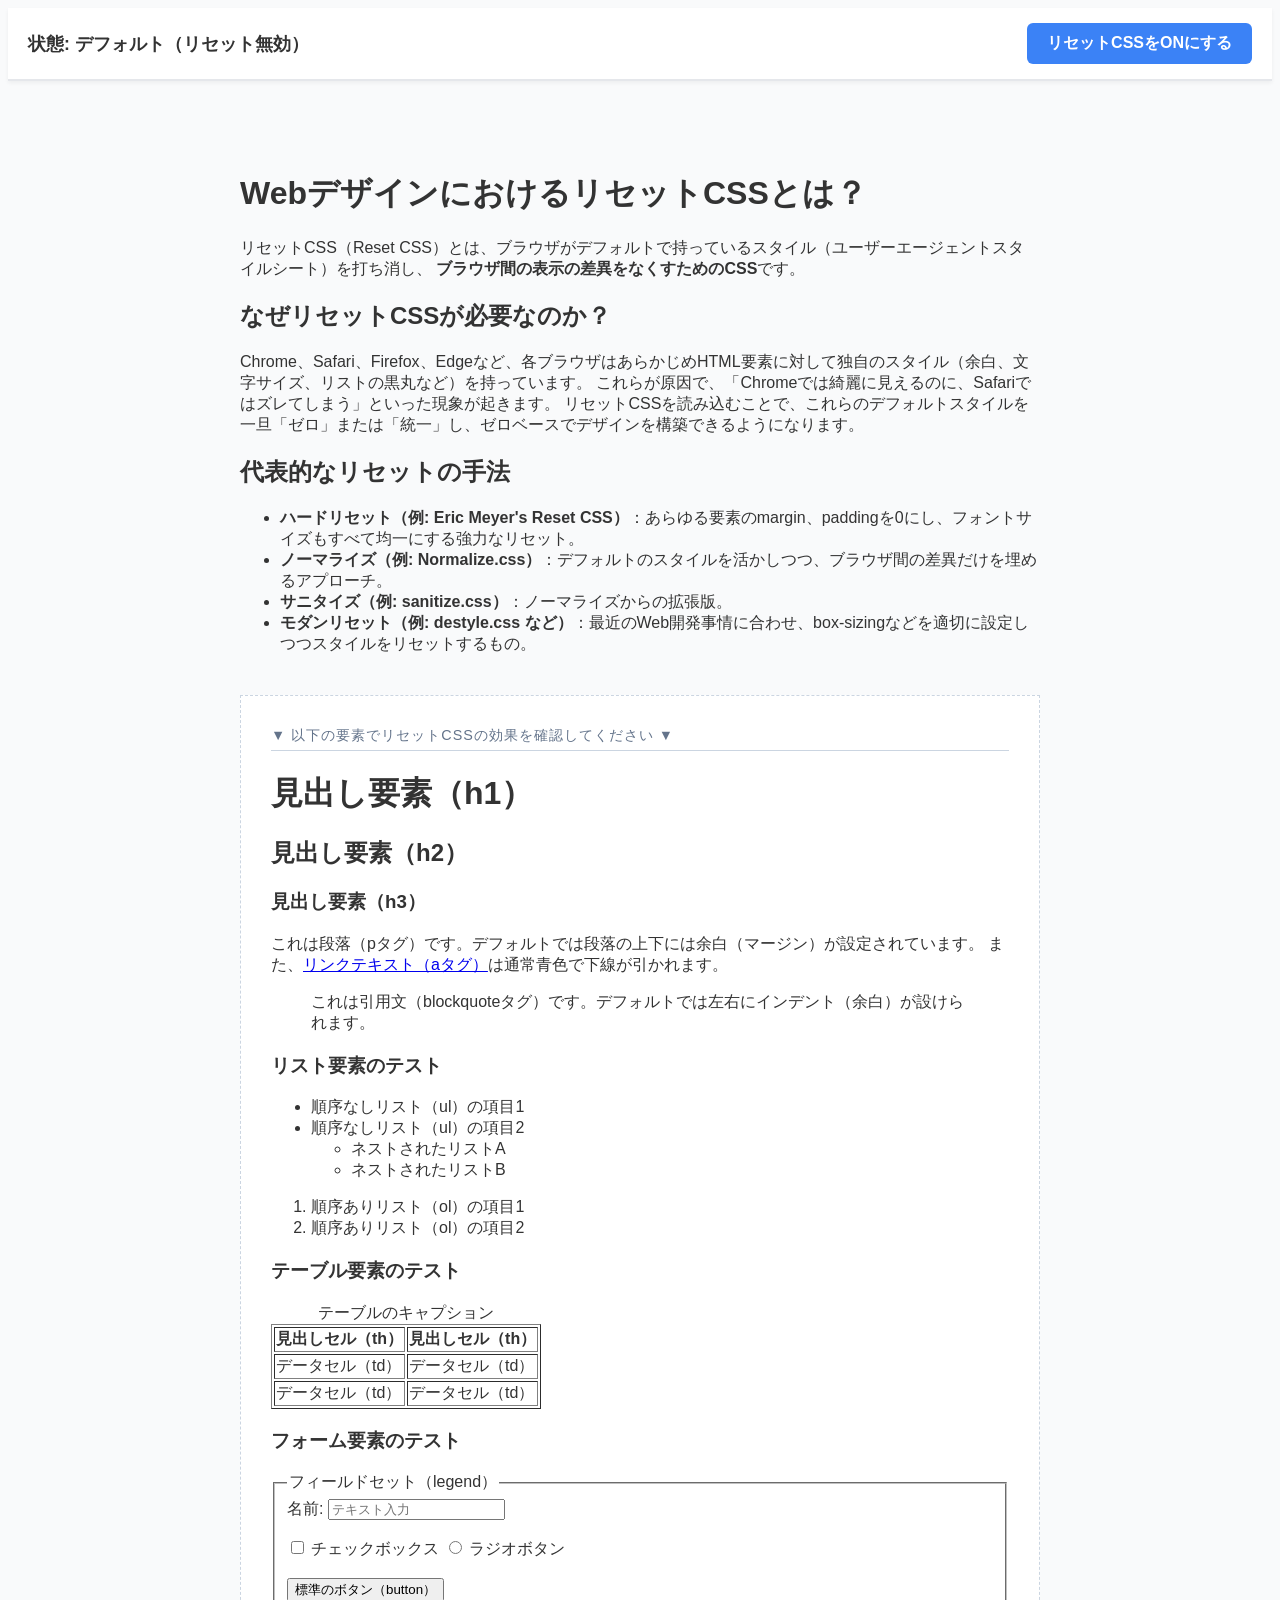
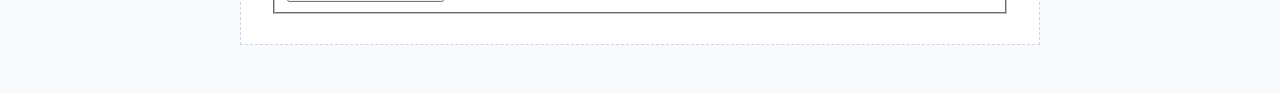
<file: reset_css.html>
<!DOCTYPE html>
<html lang="ja">

<head>
    <meta charset="UTF-8">
    <meta name="viewport" content="width=device-width, initial-scale=1.0">
    <title>リセットCSS 解説とデモ</title>

    <!-- 
      【リセットCSS】
      今回は例として、歴史的によく使われてきた「Eric Meyer's Reset CSS」をベースにしたものを定義しています。
      ※初期状態では media="not all" を指定して適用されないようにしています。
    -->
    <style id="reset-css" media="not all">
        /* http://meyerweb.com/eric/tools/css/reset/ 
           v2.0 | 20110126
           License: none (public domain)
        */
        * {
            margin: 0;
            padding: 0;
            border: 0;
            font-size: 100%;
            font: inherit;
            vertical-align: baseline;
        }

        /* HTML5 display-role reset for older browsers */
        article,
        aside,
        details,
        figcaption,
        figure,
        footer,
        header,
        hgroup,
        menu,
        nav,
        section {
            display: block;
        }

        body {
            line-height: 1;
        }

        ol,
        ul {
            list-style: none;
        }

        blockquote,
        q {
            quotes: none;
        }

        blockquote:before,
        blockquote:after,
        q:before,
        q:after {
            content: '';
            content: none;
        }

        table {
            border-collapse: collapse;
            border-spacing: 0;
        }
    </style>

    <!-- 
      【レイアウト用CSS】
      ※リセットCSSをONにしてもページが崩れすぎないよう、IDセレクタ等の強い詳細度で最低限の余白を設定しています。
    -->
    <style id="layout-css">
        body {
            background-color: #f9fafb;
            font-family: 'Helvetica Neue', Arial, 'Hiragino Kaku Gothic ProN', 'Hiragino Sans', Meiryo, sans-serif;
            color: #333;
        }

        #app-wrapper {
            max-width: 800px;
            margin: 0 auto;
            padding: 40px 20px;
        }

        .header-panel {
            position: sticky;
            top: 0;
            background: rgba(255, 255, 255, 0.95);
            padding: 15px 20px;
            border-bottom: 2px solid #e5e7eb;
            display: flex;
            justify-content: space-between;
            align-items: center;
            z-index: 100;
            box-shadow: 0 2px 4px rgba(0, 0, 0, 0.05);
            margin-bottom: 30px;
        }

        .header-panel p {
            margin: 0;
            font-weight: bold;
            font-size: 1.1rem;
        }

        #toggle-btn {
            background-color: #3b82f6;
            color: white;
            border: none;
            padding: 10px 20px;
            border-radius: 6px;
            font-size: 1rem;
            cursor: pointer;
            font-weight: bold;
            transition: background-color 0.2s;
        }

        #toggle-btn:hover {
            background-color: #2563eb;
        }

        #toggle-btn.active {
            background-color: #ef4444;
        }

        #toggle-btn.active:hover {
            background-color: #dc2828;
        }

        .demo-section {
            background: white;
            padding: 30px;
            border: 1px dashed #cbd5e1;
            margin-top: 40px;
        }

        .demo-section-title {
            color: #64748b;
            font-size: 0.9rem;
            text-transform: uppercase;
            letter-spacing: 1px;
            margin-bottom: 20px;
            border-bottom: 1px solid #cbd5e1;
            padding-bottom: 5px;
        }
    </style>
</head>

<body>

    <!-- コントロールパネル -->
    <div class="header-panel">
        <p>状態: <span id="status-text">デフォルト（リセット無効）</span></p>
        <button id="toggle-btn" onclick="toggleResetCSS()">リセットCSSをONにする</button>
    </div>

    <div id="app-wrapper">
        <!-- 解説セクション -->
        <h1>WebデザインにおけるリセットCSSとは？</h1>
        <p>
            リセットCSS（Reset CSS）とは、ブラウザがデフォルトで持っているスタイル（ユーザーエージェントスタイルシート）を打ち消し、
            <strong>ブラウザ間の表示の差異をなくすためのCSS</strong>です。
        </p>

        <h2>なぜリセットCSSが必要なのか？</h2>
        <p>
            Chrome、Safari、Firefox、Edgeなど、各ブラウザはあらかじめHTML要素に対して独自のスタイル（余白、文字サイズ、リストの黒丸など）を持っています。
            これらが原因で、「Chromeでは綺麗に見えるのに、Safariではズレてしまう」といった現象が起きます。
            リセットCSSを読み込むことで、これらのデフォルトスタイルを一旦「ゼロ」または「統一」し、ゼロベースでデザインを構築できるようになります。
        </p>

        <h2>代表的なリセットの手法</h2>
        <ul>
            <li><strong>ハードリセット（例: Eric Meyer's Reset CSS）</strong>：あらゆる要素のmargin、paddingを0にし、フォントサイズもすべて均一にする強力なリセット。</li>
            <li><strong>ノーマライズ（例: Normalize.css）</strong>：デフォルトのスタイルを活かしつつ、ブラウザ間の差異だけを埋めるアプローチ。</li>
            <li><strong>サニタイズ（例: sanitize.css）</strong>：ノーマライズからの拡張版。</li>
            <li><strong>モダンリセット（例: destyle.css など）</strong>：最近のWeb開発事情に合わせ、box-sizingなどを適切に設定しつつスタイルをリセットするもの。</li>
        </ul>

        <!-- ここから表示テスト用のHTML要素 -->
        <div class="demo-section">
            <div class="demo-section-title">▼ 以下の要素でリセットCSSの効果を確認してください ▼</div>

            <h1>見出し要素（h1）</h1>
            <h2>見出し要素（h2）</h2>
            <h3>見出し要素（h3）</h3>

            <p>
                これは段落（pタグ）です。デフォルトでは段落の上下には余白（マージン）が設定されています。
                また、<a href="#">リンクテキスト（aタグ）</a>は通常青色で下線が引かれます。
            </p>

            <blockquote>
                これは引用文（blockquoteタグ）です。デフォルトでは左右にインデント（余白）が設けられます。
            </blockquote>

            <h3>リスト要素のテスト</h3>
            <ul>
                <li>順序なしリスト（ul）の項目1</li>
                <li>順序なしリスト（ul）の項目2
                    <ul>
                        <li>ネストされたリストA</li>
                        <li>ネストされたリストB</li>
                    </ul>
                </li>
            </ul>

            <ol>
                <li>順序ありリスト（ol）の項目1</li>
                <li>順序ありリスト（ol）の項目2</li>
            </ol>

            <h3>テーブル要素のテスト</h3>
            <table border="1">
                <caption>テーブルのキャプション</caption>
                <thead>
                    <tr>
                        <th>見出しセル（th）</th>
                        <th>見出しセル（th）</th>
                    </tr>
                </thead>
                <tbody>
                    <tr>
                        <td>データセル（td）</td>
                        <td>データセル（td）</td>
                    </tr>
                    <tr>
                        <td>データセル（td）</td>
                        <td>データセル（td）</td>
                    </tr>
                </tbody>
            </table>

            <h3>フォーム要素のテスト</h3>
            <form action="#">
                <fieldset>
                    <legend>フィールドセット（legend）</legend>
                    <label for="name">名前:</label>
                    <input type="text" id="name" placeholder="テキスト入力"><br><br>

                    <label><input type="checkbox"> チェックボックス</label>
                    <label><input type="radio" name="radio-test"> ラジオボタン</label><br><br>

                    <button type="button">標準のボタン（button）</button>
                </fieldset>
            </form>
        </div>
    </div>

    <!-- リセットCSSの切り替え用スクリプト -->
    <script>
        function toggleResetCSS() {
            const resetCss = document.getElementById('reset-css');
            const btn = document.getElementById('toggle-btn');
            const statusText = document.getElementById('status-text');

            if (resetCss.media === 'not all') {
                // リセットCSSを有効にする
                resetCss.media = 'all';
                btn.textContent = 'リセットCSSをOFFにする';
                btn.classList.add('active');
                statusText.textContent = 'リセット適用中 (マージンや文字サイズが初期化されています)';
                statusText.style.color = '#ef4444';
            } else {
                // リセットCSSを無効にする
                resetCss.media = 'not all';
                btn.textContent = 'リセットCSSをONにする';
                btn.classList.remove('active');
                statusText.textContent = 'デフォルト（ブラウザ標準スタイル）';
                statusText.style.color = '#333';
            }
        }
    </script>
</body>

</html>
</file>
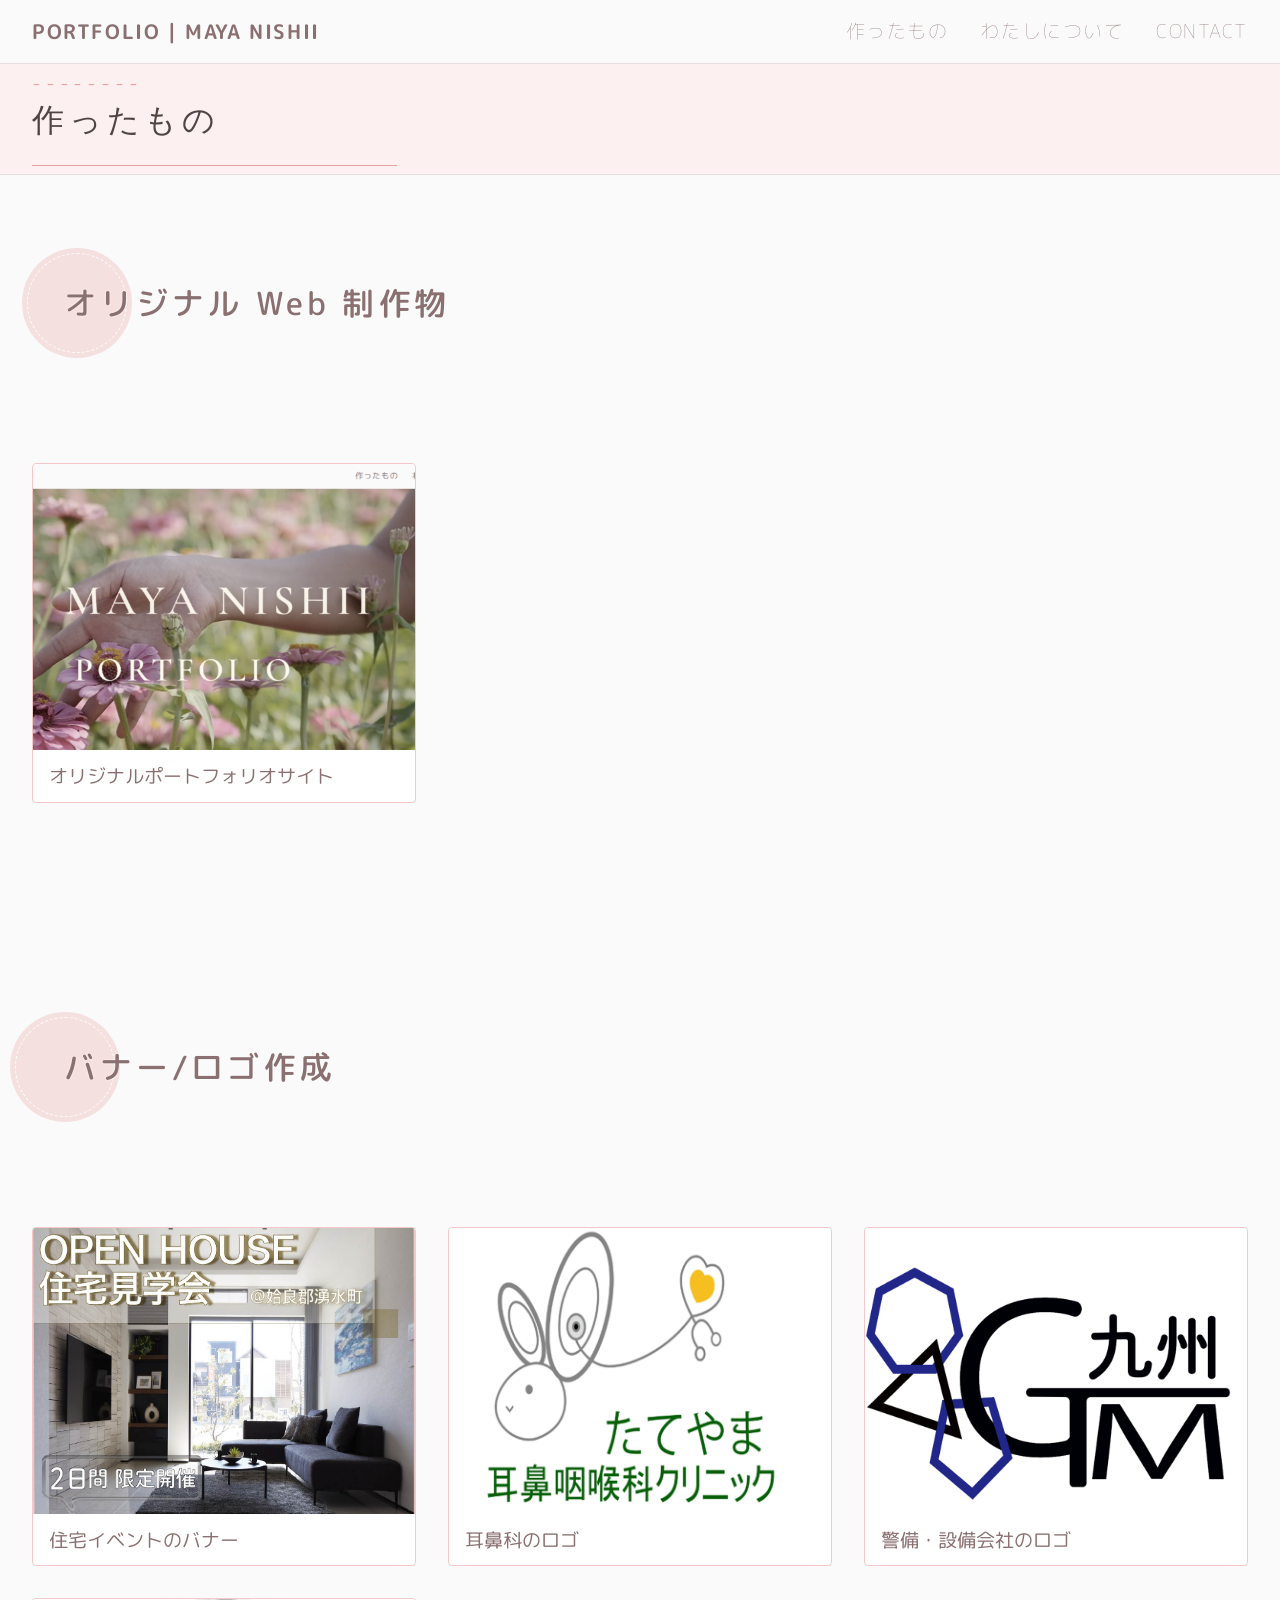
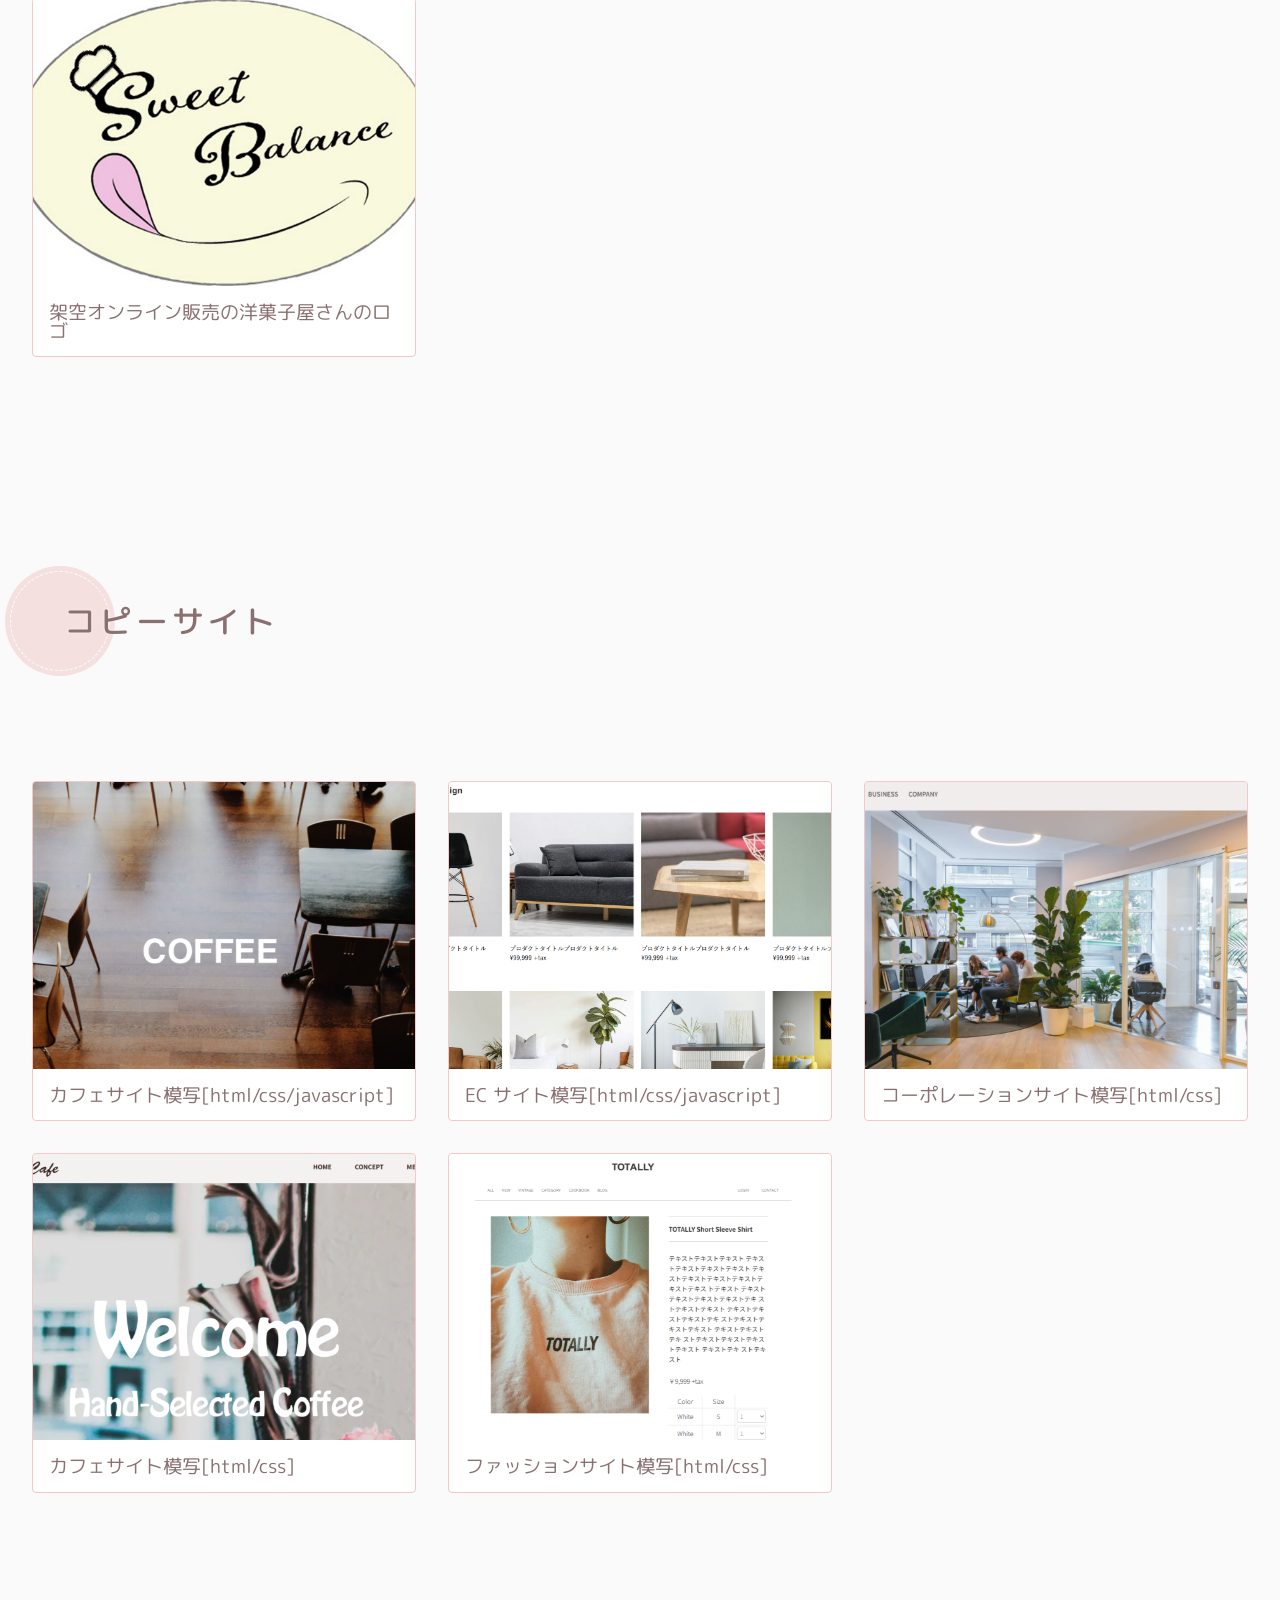
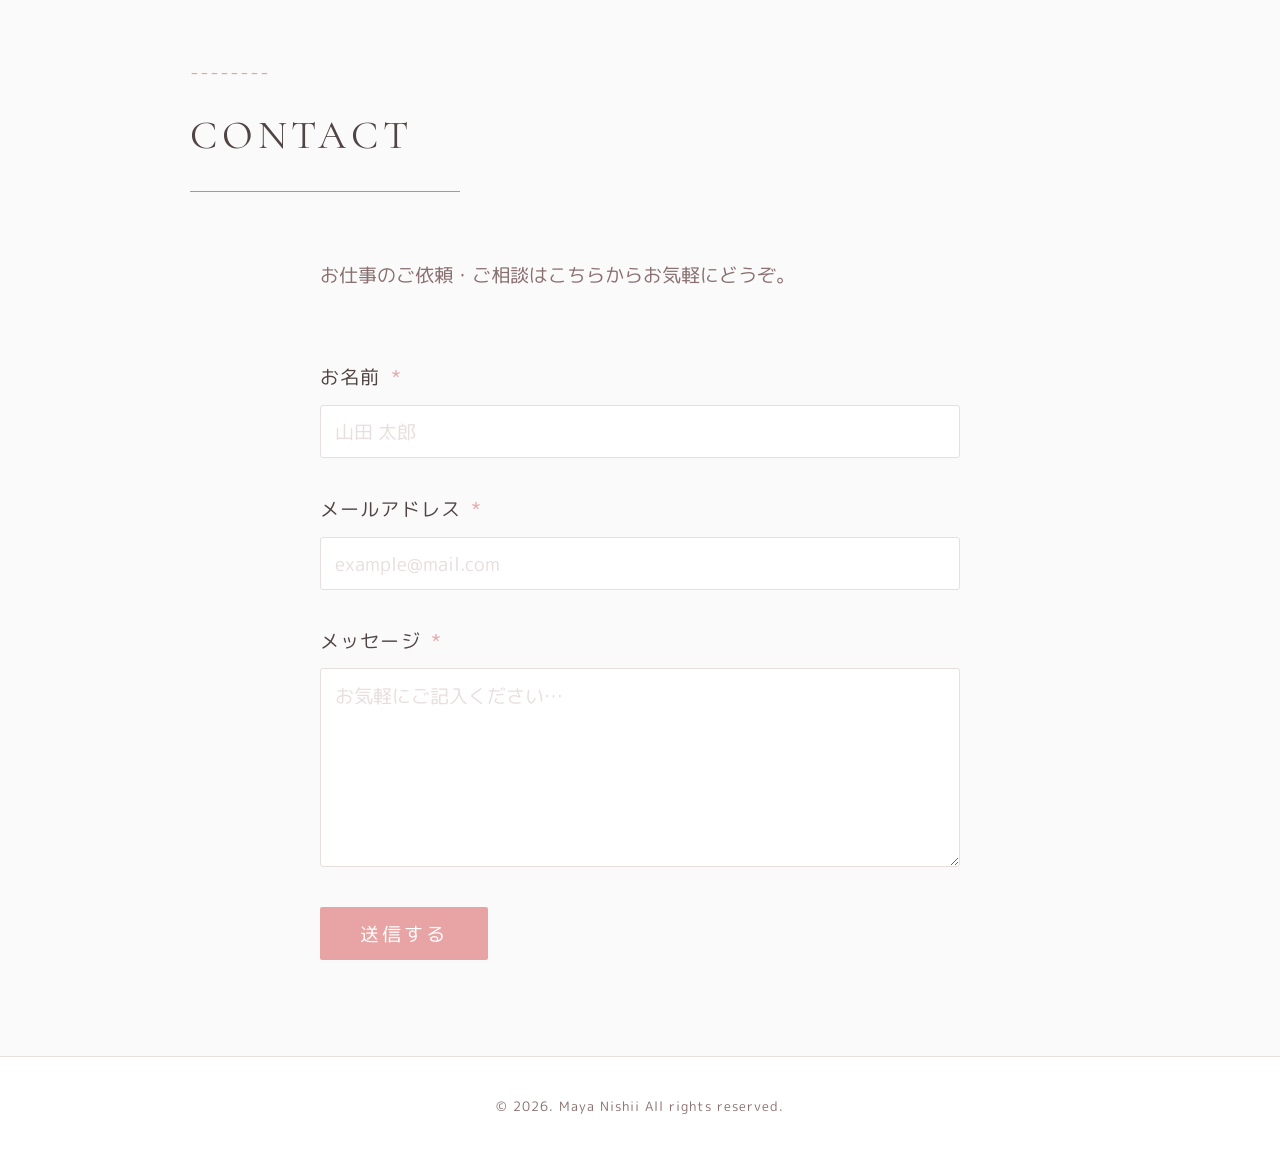
<file: works.html>
<!doctype html>
<html lang="ja">
  <head>
    <meta charset="UTF-8" />
    <meta name="viewport" content="width=device-width, initial-scale=1.0" />
    <meta name="description" content="Maya Nishiiについて" />
    <link rel="icon" href="images/favicon.ico" />
    <title>Portfolio</title>
    <link rel="stylesheet" href="css/reset.css" />
    <link rel="stylesheet" href="css/style.css" />
    <link rel="preconnect" href="https://fonts.googleapis.com" />
    <link rel="preconnect" href="https://fonts.gstatic.com" crossorigin />
    <link
      href="https://fonts.googleapis.com/css2?family=Cormorant+Garamond:wght@300;400;600&family=Noto+Sans+JP:wght@300;400;500&display=swap"
      rel="stylesheet"
    />
    <link
      href="https://fonts.googleapis.com/css2?family=M+PLUS+Rounded+1c:wght@400;700&display=swap"
      rel="stylesheet"
    />
  </head>

  <body>
    <!-- ========================================
       HEADER / NAVIGATION
  ======================================== -->
    <header class="site_header">
      <div class="header_inner">
        <h2 class="site_name">
          <a href="index.html">PORTFOLIO | MAYA NISHII</a>
        </h2>
        <nav class="global_nav" aria-label="グローバルナビゲーション">
          <ul class="nav_list">
            <li class="nav_item">
              <a class="nav_link" href="works.html">作ったもの</a>
            </li>
            <li class="nav_item">
              <a class="nav_link" href="about.html">わたしについて</a>
            </li>
            <li class="nav_item">
              <a class="nav_link" href="#contact">CONTACT</a>
            </li>
          </ul>
        </nav>

        <div class="toggle_btn">
          <span></span>
          <span></span>
        </div>

        <div id="mask"></div>
      </div>
    </header>

    <main>
      <!-- ========================================
         ページヘッダー
    ======================================== -->
      <div class="page_hero">
        <div class="section_inner">
          <h1 class="page_hero_heading">作ったもの</h1>
        </div>
      </div>

      <!-- ========================================
         WORKS SECTION（全カード）
    ======================================== -->

      <div id="jump"></div>
      <section class="works_section" aria-label="作ったもの一覧">
        <div class="section_inner" id="web_works_heading">
          <!-- オリジナル Web 制作物 -->
          <article class="works_category" aria-labelledby="web_works_heading">
            <h2 class="works_category_heading">
              <span>オリジナル Web 制作物</span>
            </h2>
            <ul class="works_grid works_grid--wide">
              <li class="works_item">
                <a class="works_card" href="index.html">
                  <figure class="works_figure">
                    <img
                      class="works_image"
                      src="images/portfolio.svg"
                      alt="オリジナルweb制作物 作品1"
                    />
                  </figure>
                  <div class="works_card_body">
                    <p class="works_card_text">
                      オリジナルポートフォリオサイト
                    </p>
                  </div>
                </a>
              </li>
            </ul>
            <div id="jump-banner"></div>
          </article>

          <!-- バナー / ロゴ作成 -->
          <article
            class="works_category"
            aria-labelledby="banner_works_heading"
          >
            <h2 class="works_category_heading" id="banner_works_heading">
              <span>バナー/ロゴ作成</span>
            </h2>
            <ul class="works_grid works_grid--wide">
              <li class="works_item">
                <a class="works_card" href="eventlogo.html">
                  <figure class="works_figure">
                    <img
                      class="works_image"
                      src="images/event-banner.png"
                      alt="住宅イベントバナーの画像"
                    />
                  </figure>
                  <div class="works_card_body">
                    <p class="works_card_text">住宅イベントのバナー</p>
                  </div>
                </a>
              </li>
              <li class="works_item">
                <a class="works_card" href="tateyama-logo.html">
                  <figure class="works_figure">
                    <img
                      class="works_image"
                      src="images/tateyama-logo.png"
                      alt="耳鼻科のロゴの画像"
                    />
                  </figure>
                  <div class="works_card_body">
                    <p class="works_card_text">耳鼻科のロゴ</p>
                  </div>
                </a>
              </li>
              <li class="works_item">
                <a class="works_card" href="gtm-logo.html">
                  <figure class="works_figure">
                    <img
                      class="works_image"
                      src="images/gtm-logo.png"
                      alt="警備・設備会社のロゴの画像"
                    />
                  </figure>
                  <div class="works_card_body">
                    <p class="works_card_text">警備・設備会社のロゴ</p>
                  </div>
                </a>
              </li>
              <li class="works_item">
                <a class="works_card" href="sweets-shop-logo.html">
                  <figure class="works_figure">
                    <img
                      class="works_image"
                      src="images/sweets-shop-logo .png"
                      alt="オンライン販売の洋菓子屋さんのロゴの画像"
                    />
                  </figure>
                  <div class="works_card_body">
                    <p class="works_card_text">
                      架空オンライン販売の洋菓子屋さんのロゴ
                    </p>
                  </div>
                </a>
              </li>
            </ul>
            <div id="jump-copy"></div>
          </article>

          <!-- コピーサイト -->
          <article class="works_category" aria-labelledby="copy_works_heading">
            <h2 class="works_category_heading" id="copy_works_heading">
              <span>コピーサイト</span>
            </h2>
            <ul class="works_grid works_grid--wide">
              <li class="works_item">
                <a
                  class="works_card"
                  href="https://maya-n-web.github.io/Cafe_site_copy2/"
                  target="_blank"
                >
                  <figure class="works_figure">
                    <img
                      class="works_image"
                      src="images/cafe2.svg"
                      alt="コピーサイト 作品"
                    />
                  </figure>
                  <div class="works_card_body">
                    <p class="works_card_text">
                      カフェサイト模写[html/css/javascript]
                    </p>
                  </div>
                </a>
              </li>
              <li class="works_item">
                <a
                  class="works_card"
                  href="https://maya-n-web.github.io/EC_site_copy/"
                  target="_blank"
                >
                  <figure class="works_figure">
                    <img
                      class="works_image"
                      src="images/ec.svg"
                      alt="コピーサイト 作品"
                    />
                  </figure>
                  <div class="works_card_body">
                    <p class="works_card_text">
                      EC サイト模写[html/css/javascript]
                    </p>
                  </div>
                </a>
              </li>

              <li class="works_item">
                <a
                  class="works_card"
                  href="https://maya-n-web.github.io/Co_site_copy/"
                  target="_blank"
                >
                  <figure class="works_figure">
                    <img
                      class="works_image"
                      src="images/co.svg"
                      alt="コピーサイト 作品"
                    />
                  </figure>
                  <div class="works_card_body">
                    <p class="works_card_text">
                      コーポレーションサイト模写[html/css]
                    </p>
                  </div>
                </a>
              </li>
              <li class="works_item">
                <a
                  class="works_card"
                  href="https://maya-n-web.github.io/Cafe_site_copy/"
                  target="_blank"
                >
                  <figure class="works_figure">
                    <img
                      class="works_image"
                      src="images/cafe.svg"
                      alt="コピーサイト 作品"
                    />
                  </figure>
                  <div class="works_card_body">
                    <p class="works_card_text">カフェサイト模写[html/css]</p>
                  </div>
                </a>
              </li>
              <li class="works_item">
                <a
                  class="works_card"
                  href="https://maya-n-web.github.io/Fashion_site_copy/"
                  target="_blank"
                >
                  <figure class="works_figure">
                    <img
                      class="works_image"
                      src="images/fashion.svg"
                      alt="コピーサイト 作品"
                    />
                  </figure>
                  <div class="works_card_body">
                    <p class="works_card_text">
                      ファッションサイト模写[html/css]
                    </p>
                  </div>
                </a>
              </li>
            </ul>
          </article>
        </div>
      </section>

      <!-- ========================================
         CONTACT SECTION
    ======================================== -->
      <section
        class="contact_section"
        id="contact"
        aria-labelledby="contact_heading"
      >
        <div class="section_inner_top">
          <section class="section_header section_header_top">
            <h2 class="section_heading" id="contact_heading">CONTACT</h2>
          </section>
          <div class="contact_body">
            <p class="contact_lead">
              お仕事のご依頼・ご相談はこちらからお気軽にどうぞ。
            </p>

            <form
              id="g-form"
              class="contact_form"
              action="https://docs.google.com/forms/d/e/1FAIpQLScDXwPFyIaxGAS4emq_WGZdihEaA-7MEzaaNlccdq9YaucscA/formResponse"
              method="post"
              target="hidden_iframe"
            >
              <div class="form_group">
                <label class="form_label" for="contact_name">
                  お名前
                  <span class="form_required" aria-label="必須">*</span>
                </label>
                <input
                  class="form_input"
                  type="text"
                  id="contact_name"
                  name="entry.1020937472"
                  required
                  placeholder="山田 太郎"
                />
              </div>

              <div class="form_group">
                <label class="form_label" for="contact_email">
                  メールアドレス
                  <span class="form_required" aria-label="必須">*</span>
                </label>
                <input
                  class="form_input"
                  type="email"
                  id="contact_email"
                  name="entry.664999081"
                  required
                  placeholder="example@mail.com"
                />
              </div>

              <div class="form_group">
                <label class="form_label" for="contact_message">
                  メッセージ
                  <span class="form_required" aria-label="必須">*</span>
                </label>
                <textarea
                  class="form_textarea"
                  id="contact_message"
                  name="entry.1720009579"
                  rows="6"
                  required
                  placeholder="お気軽にご記入ください…"
                ></textarea>
              </div>

              <div class="form_submit">
                <button class="form_button" type="submit">送信する</button>
              </div>
            </form>
            <iframe
              name="hidden_iframe"
              id="hidden_iframe"
              style="display: none"
              onload="
                if (submitted) {
                  clearFormStorage();
                  alert('送信が完了しました');
                  location.reload();
                }
              "
            ></iframe>
          </div>
        </div>
      </section>
    </main>

    <!-- ========================================
       FOOTER
  ======================================== -->
    <footer class="site_footer">
      <div class="footer_inner">
        <small class="footer_copy">
          &copy; 2026. Maya Nishii All rights reserved.
        </small>
      </div>
    </footer>

    <script src="js/jquery-3.7.1.js"></script>
    <script src="js/lightbox.js"></script>
    <script src="js/script.js"></script>
  </body>
</html>
</file>
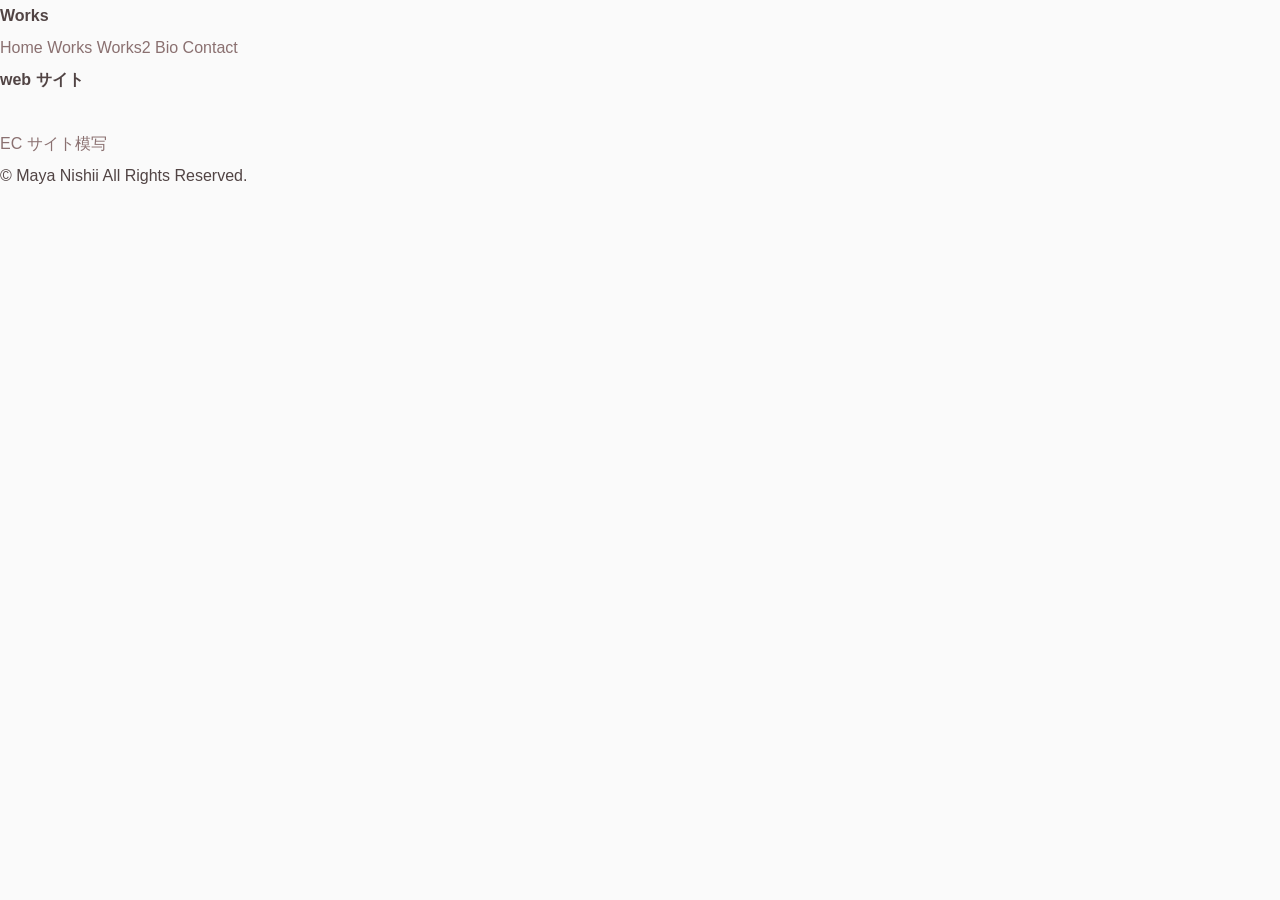
<file: works2.html>
<!DOCTYPE html>
<html lang="ja">

<head>
  <meta charset="UTF-8">
  <meta name="viewport" content="width=device-width, initial-scale=1.0">
  <meta name="description" content="Maya Nishiiについて">
  <title>Portfolio</title>
  <link rel="icon" href="images/favicon.ico">
  <link rel="stylesheet" href="css/reset.css">
  <link rel="stylesheet" href="css/style.css">
</head>


<body>
  <div class="wrapper">
    <header class="header">
      <h1 class="works-title">Works</h1>
      <nav class="global-nav" aria-label="Global">
        <a class="global-nav__link" href="index.html">Home</a>
        <a class="global-nav__link" href="workshtml" aria-current="page">Works</a>
        <a class="global-nav__link" href="works2html" aria-current="page">Works2</a>
        <a class="global-nav__link" href="bio.html">Bio</a>
        <a class="global-nav__link" href="index.html #contact">Contact</a>

      </nav>
    </header>

    <main>
      <section>
        <h2 class="works-subtitle">web サイト</h2><br>
      </section>

      <a href="https://maya-n-web.github.io/fashion-site-copy/">EC サイト模写</a>



    </main>

    <footer>
      <small id="year">&copy; Maya Nishii All Rights Reserved.</small>
    </footer>

</body>

</html>
</file>
<file: css/style.css>
/* ============================================================
   CSS カスタムプロパティ（変数）
   ============================================================ */
:root {
  /* カラー */
  --color_primary: #e8a4a4;
  --color_primary_light: #f2c8c8;
  --color_primary_pale: #fdf0f0;
  --color_text: #514444;
  --color_text_sub: #8a7070;
  --color_bg: #fafafa;
  --color_surface: #ffffff;
  --color_border: #e8dede;
  --color_heading_line: #c88a8a;

  /* タイポグラフィ */
  --font_display: 'Cormorant Garamond', serif;
  --font_body: 'M PLUS Rounded 1c', 'Noto Sans JP', sans-serif;
  --font_weight_light: 200;

  /* スペーシング */
  --space_xs: 0.5rem;
  --space_sm: 1rem;
  --space_md: 2rem;
  --space_lg: 4rem;
  --space_xl: 6rem;
  --space_center: 900px;

  /* レイアウト */
  --container_width: 1500px;
  --header_height: 64px;

  /* トランジション */
  --transition_base: 0.3s ease;
}

/* ============================================================
   リセット & ベーススタイル
   ============================================================ */
*,
*::before,
*::after {
  box-sizing: border-box;
  margin: 0;
  padding: 0;
}

html {
  scroll-behavior: smooth;
  font-size: 16px;
}

body {
  font-family: var(--font_body);
  color: var(--color_text);
  background-color: var(--color_bg);
  line-height: 2;
}

main {
  overflow: clip;
}

img {
  display: block;
  max-width: 100%;
  height: auto;
}

ul {
  list-style: none;
}

a {
  text-decoration: none;
  color: var(--color_text_sub);
  font-family: var(--font_body);
}

figure {
  margin: 0;
}

video {
  filter: grayscale(50%);
}

/* ============================================================
   共通ユーティリティ
   ============================================================ */
.section_inner {
  max-width: var(--container_width);
  margin: 0 auto;
  padding: 0 var(--space_md);
}

.section_header {
  margin-bottom: var(--space_lg);
}

.section_heading {
  display: inline-block;
  font-family: var(--font_display);
  font-size: 2.5rem;
  font-weight: 400;
  letter-spacing: 0.12em;
  color: var(--color_text);
  position: relative;
  padding-bottom: var(--space_xs);
}

.section_heading::before {
  content: '--------';
  display: block;
  font-family: var(--font_body);
  font-size: 1.2rem;
  letter-spacing: 0.05em;
  color: var(--color_primary);
  margin-bottom: 0.25rem;
}

.section_header::after {
  content: '';
  display: block;
  width: 30%;
  height: 1px;
  background: var(--color_heading_line);
  margin-top: 0.5rem;
}

/*
 * レスポンシブ（max-width: 768px）の並び
 * ─ 共通 → ヘッダー → ヒーロー → Works（TOP）
 *   → Works（詳細・一覧ワイド）→ ページヘッダー → About → Contact
 */

/* -------------------------------------------------------------
   [SP] max-width: 768px ／ 共通 — セクション内余白・見出しサイズ
------------------------------------------------------------- */
@media (max-width: 768px) {
  .section_header {
    padding: var(--space_xs);
  }

  .section_inner {
    padding: var(--space_xs);
  }

  .section_heading {
    font-size: 1.5rem;
  }
}

/* ============================================================
   ヘッダー / ナビゲーション
   ============================================================ */
.site_header {
  position: sticky;
  top: 0;
  z-index: 100;
  background: var(--color_bg);
  border-bottom: 1px solid var(--color_border);
  height: var(--header_height);
}

.header_inner {
  height: 100%;
  padding: 0 var(--space_md);
  display: flex;
  align-items: center;
  justify-content: space-between;
}

.site_name {
  font-family: var(--font_display);
  font-size: 1.25rem;
  font-weight: 600;
  letter-spacing: 0.08em;
  color: var(--color_text);
}

.global_nav {
  display: flex;
  align-items: center;
  justify-content: flex-end;
  flex: 1;
}

.nav_list {
  display: flex;
  gap: var(--space_md);
}

.nav_link {
  font-size: 1.2rem;
  font-weight: var(--font_weight_light);
  letter-spacing: 0.08em;
  color: var(--color_text_sub);
  transition: color var(--transition_base);
  position: relative;
}

.nav_link::after {
  content: '';
  position: absolute;
  bottom: -2px;
  left: 0;
  width: 0;
  height: 1px;
  background: var(--color_primary);
  transition: width var(--transition_base);
}

.nav_link:hover,
.nav_link.is_active {
  color: var(--color_primary);
}

.nav_link:hover::after,
.nav_link.is_active::after {
  width: 100%;
}

/* -------------------------------------------------------------
   [SP] max-width: 768px ／ ヘッダー — ハンバーガー／ドロワーナビ
------------------------------------------------------------- */
@media (max-width: 768px) {
  .header_inner {
    padding: 0 var(--space_sm);
  }

  .global_nav {
    position: fixed;
    top: var(--header_height);
    left: 0;
    width: 100%;
    border-bottom: 1px solid var(--color_border);
    padding: var(--space_md) var(--space_sm);
    /* 初期状態は非表示 */
    transform: translateY(-150%);
    transition: transform var(--transition_base);
    z-index: 99;
    display: flex;
    justify-content: flex-start;
  }

  .global_nav.is_open {
    transform: translateY(0);
    background: rgba(242, 193, 193, 0.5);
    border-radius: 0 0 15px 15px;
    backdrop-filter: blur(5px);
    -webkit-backdrop-filter: blur(10px);
  }

  .nav_list {
    flex-direction: column;
    gap: var(--space_sm);
  }

  .nav_link {
    font-size: 1.4rem;
  }

  .toggle_btn {
    width: 30px;
    height: 30px;
    position: relative;
    transition: all 0.5s;
    cursor: pointer;
    z-index: 20;
  }

  /* ハンバーガーメニューの線の設定（メニューが閉じている時） */
  .toggle_btn span {
    display: block;
    position: absolute;
    width: 30px;
    height: 2px;
    background-color: var(--color_text);
    border-radius: 4px;
    transition: all 0.5s;
  }

  /* 1本目の線の位置を設定 */
  .toggle_btn span:nth-child(1) {
    top: 10px;
  }

  /* 2本目の線の位置を設定 */
  .toggle_btn span:nth-child(2) {
    bottom: 10px;
  }

  /* 1本目の線を -45度回転 */
  .open .toggle_btn span:nth-child(1) {
    -webkit-transform: translateY(4px) rotate(-45deg);
    transform: translateY(4px) rotate(-45deg);
  }

  /* 2本目の線を 45度回転 */
  .open .toggle_btn span:nth-child(2) {
    -webkit-transform: translateY(-4px) rotate(45deg);
    transform: translateY(-4px) rotate(45deg);
  }

  #mask {
    display: none;
    transition: all 0.5s;
  }

  /* メニューを開いている時は、全体を黒背景にする */
  .open #mask {
    display: block;
    position: fixed;
    top: 0;
    left: 0;
    width: 100%;
    height: 100%;
    background: transparent;
    opacity: 0.8;
    z-index: 10;
    cursor: pointer;
  }
}

/* ============================================================
   ヒーローセクション
   ============================================================ */
.hero_section {
  position: relative;
  height: 100vh;
  background: transparent;
}

.hero_image {
  position: fixed;
  top: 0;
  left: 0;
  width: 100%;
  height: 100vh;
  z-index: -1;
  object-fit: cover;
}

.hero_catch {
  position: absolute;
  inset: 0;
  display: flex;
  align-items: center;
  justify-content: center;
  width: 100%;
  text-align: center;
}

.hero_catch_text {
  font-size: 5rem;
  font-family: var(--font_display);
  font-weight: 900;
  letter-spacing: 0.12em;
  color: floralwhite;
  text-shadow: 0 2px 24px rgba(58, 48, 48, 0.50);
}

.hero_catch_text_up {
  animation: hero_catch_text_up 1.5s ease-in-out forwards;
  padding-bottom: 10px;
}

.hero_catch_text_down {
  animation: hero_catch_text_down 1.5s ease-in-out forwards;
}

@keyframes hero_catch_text_up {
  0% {
    transform: scale(0.8);
  }

  100% {
    opacity: 1;
    transform: scale(1.2);
  }
}

@keyframes hero_catch_text_down {
  0% {
    transform: translateX(100px);
  }

  100% {
    transform: translateX(-85px);
  }
}

.hero_catch_text_up p,
.hero_catch_text_down p {
  opacity: 1;
  view-timeline-name: --zoom-move-fade;
  view-timeline-axis: block;
  animation: scroll-anim linear;
  animation-timeline: --zoom-move-fade;
  animation-range: cover 50% exit 100%;
}

@keyframes scroll-anim {
  0% {
    opacity: 1;
    transform: translateY(0) scale(1);
  }

  100% {
    opacity: 0;
    transform: translateY(100px) scale(2);
  }
}

/* -------------------------------------------------------------
   [SP] max-width: 768px ／ ヒーロー — キャッチ文字サイズ
------------------------------------------------------------- */
@media (max-width: 768px) {
  .hero_catch_text {
    font-size: 2.2rem;
    letter-spacing: 0.08em;
  }

  @keyframes hero_catch_text_down {
    0% {
      transform: translateX(40px);
    }

    100% {
      transform: translateX(-45px);
    }
  }
}

/* ============================================================
   スクロールアニメーション（共通）
   ============================================================ */
.section_header,
.about_skills,
.about_sub_heading {
  opacity: 1;
  view-timeline-name: --zoom-move-fade;
  view-timeline-axis: block;
  animation: scroll-anim-header linear;
  animation-timeline: --zoom-move-fade;
  animation-range: entry 0% exit 10%;
}

@keyframes scroll-anim-header {
  0% {
    opacity: 0;
    transform: translateY(-30px);
  }

  100% {
    opacity: 1;
    transform: translateY(0);
  }
}

.js-reveal {
  transition: transform 1.8s ease-out;
  background-color: var(--color_bg);
}

.works_category_left {
  transform: translateX(-100px);
}

.works_category_right {
  transform: translateX(100px);
}

.js-reveal.active {
  transform: translateX(0);
}

/* ============================================================
   Works セクション（TOP）
   ============================================================ */
.works_section {
  padding: var(--space_lg) 0;
  background: var(--color_bg);
}

.works_category {
  margin-bottom: 200px;
}

.works_category:last-child {
  margin-bottom: 0;
}

.works_category_heading {
  text-align: center;
  font-family: var(--font_body);
  font-size: 2rem;
  font-weight: 500;
  letter-spacing: 0.12em;
  color: var(--color_text_sub);
  margin-bottom: var(--space_xl);
  padding: 2rem;
  position: relative;
  display: inline-block;
  text-shadow: 0 0 2px #fff;
}

.works_category_heading span {
  position: relative;
  z-index: 10;
}

.works_category_heading::before {
  content: '';
  opacity: 0.5;
  position: absolute;
  background: var(--color_primary_light);
  width: 100px;
  height: 100px;
  border-radius: 50%;
  top: 50%;
  border: dashed 1px white;
  left: 10%;
  transform: translate(-50%, -50%);
  z-index: 9;
  /* 丸は要素の中で背後に回る */
  box-shadow: 0px 0px 0px 5px var(--color_primary_light);
}

.works_category_heading_top a {
  display: block;
}

.works_category_heading_top::before {
  transition: transform 0.8s cubic-bezier(0.25, 1, 0.5, 1);
}

.works_category_heading_top:hover::before {
  background-color: var(--color_primary);
  transform: translate(-50%, -50%) scale(0.85);
}

/* グリッド */
.works_grid {
  display: grid;
  grid-template-columns: repeat(2, 1fr);
  gap: var(--space_md);
}

/* カード */
.works_card {
  display: flex;
  flex-direction: column;
  background: var(--color_surface);
  border: 1px solid var(--color_primary_light);
  border-radius: 4px;
  overflow: hidden;
  transition:
    transform var(--transition_base),
    box-shadow var(--transition_base);
}

.works_card:hover {
  transform: translateY(-4px);
  box-shadow: 0 12px 32px rgba(180, 120, 120, 0.12);
}

.works_figure {
  width: 100%;
  aspect-ratio: 4 / 3;
  overflow: hidden;
  background: var(--color_primary_light);
}

.works_image {
  width: 100%;
  height: 100%;
  object-fit: cover;
  transition: transform 0.5s ease;
}

.works_card:hover .works_image {
  transform: scale(1.04);
}

.works_card_body {
  padding: var(--space_sm);
}

.works_card_text {
  font-size: 1.2rem;
  line-height: 1;
  color: var(--color_text_sub);
}

/* もっと見るリンク */
.works_more {
  margin-top: var(--space_md);
  text-align: right;
}

.works_more_link {
  display: inline-flex;
  align-items: center;
  gap: 0.4rem;
  font-size: 1.2rem;
  letter-spacing: 0.1em;
  color: var(--color_text_sub);
  transition: color var(--transition_base);
}

.works_more_link::before {
  content: '--------';
  font-size: 0.7rem;
  color: var(--color_primary);
}

.works_more_link:hover {
  color: var(--color_primary);
}

/* -------------------------------------------------------------
   [SP] max-width: 768px ／ Works（TOP）— 横スライド解除・1カラム
------------------------------------------------------------- */
@media (max-width: 768px) {

  .works_category_left,
  .works_category_right {
    transform: translateX(0);
  }

  .works_category_heading {
    font-size: 1.4rem;
    padding: 1rem var(--space_sm);
    margin-bottom: var(--space_lg);
    letter-spacing: 0.06em;
  }

  .works_grid {
    grid-template-columns: 1fr;
    gap: var(--space_sm);
  }
}

/* ============================================================
   Works 詳細ページ
   ============================================================ */
.works_banner_wrapper {
  display: flex;
  flex-direction: column;
  align-items: center;
  gap: var(--space_md);
}

.work_details {
  display: block;
  padding: 2rem var(--space_lg);
  font-size: 1.2rem;
  line-height: 2;
  color: var(--color_text_sub);
  background-color: var(--color_primary_pale);
  border: 1px solid var(--color_border);
  border-radius: 30px;
}

.work_details>h3 {
  margin: var(--space_md) 0;
}

.list_details>li {
  list-style-type: disc;
  padding-left: 10px;
}

.works_card_image {
  max-width: 800px;
  height: 550px;
}

.works_list_details {
  display: flex;
  gap: var(--space_md);
  margin: var(--space_md) 0;
  align-items: center;
}

.works_pagination {
  display: flex;
  gap: var(--space_xl);
  justify-content: flex-start;
  margin-top: var(--space_md);
}

/* ============================================================
   Works ページ：グリッド
   ============================================================ */
.works_grid--wide {
  grid-template-columns: repeat(3, 1fr);
}

/* -------------------------------------------------------------
   [SP] max-width: 768px ／ Works — 詳細ページ・一覧ワイド
------------------------------------------------------------- */
@media (max-width: 768px) {
  .work_details {
    padding: var(--space_md);
    border-radius: 16px;
  }

  .works_card {
    max-width: 300px;
  }

  .works_card_image {
    max-width: 100%;
    height: auto;
  }

  .works_list_details {
    flex-direction: column;
    align-items: flex-start;
    gap: var(--space_sm);
  }

  .works_pagination {
    gap: var(--space_md);
    flex-wrap: wrap;
  }

  .works_grid--wide {
    grid-template-columns: 1fr 1fr;
    gap: var(--space_md);
    overflow: hidden;
  }
}

/* ============================================================
   ページヘッダー（works.html / about.html 共通）
   ============================================================ */
.page_hero {
  padding: 0;
  background: var(--color_primary_pale);
  border-bottom: 1px solid var(--color_border);
}

.page_hero_heading {
  font-family: var(--font_display);
  font-size: 2rem;
  font-weight: 400;
  letter-spacing: 0.15em;
  color: var(--color_text);
  position: relative;
  padding-bottom: var(--space_xs);
}

.page_hero_heading::before {
  content: '--------';
  display: block;
  font-family: var(--font_body);
  font-size: 1.2rem;
  color: var(--color_primary);
  height: 1.3em;
}

.page_hero_heading::after {
  content: '';
  display: block;
  width: 30%;
  height: 1px;
  background: var(--color_primary);
  margin-top: 0.75rem;
}

/* -------------------------------------------------------------
   [SP] max-width: 768px ／ ページヘッダー — 見出しサイズ
------------------------------------------------------------- */
@media (max-width: 768px) {
  .page_hero_heading {
    font-size: 1.6rem;
  }
}

/* ============================================================
   About セクション
   ============================================================ */
.about_section {
  background-color: var(--color_bg);
}

.section_inner_top {
  max-width: var(--space_center);
  margin: 0 auto;
}

/* プロフィール */
.about_profile {
  max-width: var(--space_center);
  margin: 0 auto;
  display: grid;
  grid-template-columns: 200px 1fr;
  gap: var(--space_lg);
  align-items: start;
  margin-bottom: var(--space_xl);
}

.about_figure {
  width: 100%;
  aspect-ratio: 1;
  overflow: hidden;
  border-radius: 4px;
  background: var(--color_primary_light);
}

.about_image {
  width: 100%;
  height: 100%;
  object-fit: cover;
}

.about_profile_text .about_description {
  font-size: 1.2rem;
  line-height: 2;
  color: var(--color_text);
  margin: 0 auto;
}

/* サブ見出し */
.about_sub_heading {
  display: inline-block;
  font-family: var(--font_body);
  font-size: 2rem;
  font-weight: 500;
  letter-spacing: 0.12em;
  color: var(--color_text_sub);
  margin-bottom: var(--space_md);
  position: relative;
  border-left: 2px solid var(--color_primary);
  padding-left: 0.75rem;
}

/* スキル */
.about_skills {
  padding: 80px 0 10px 0;
}

.skills {
  display: flex;
  flex-direction: column;
  gap: var(--space_lg);
}

.skills:has(#skills-lang:checked) .skill-card:not([data-cat='lang']) {
  display: none;
}

.skills:has(#skills-fwk:checked) .skill-card:not([data-cat='fwk']) {
  display: none;
}

.skills:has(#skills-tool:checked) .skill-card:not([data-cat='tool']) {
  display: none;
}

.skills-grid {
  display: flex;
  flex-wrap: wrap;
  gap: 80px;
  padding: 20px;
}

.skills-tabs {
  font-size: 1.5rem;
}

.skills-tabs__tab {
  padding-right: 20px;
}

.skills_image {
  max-width: 480px;
  height: auto;
  border-radius: 4px;
}

.skills_caption {
  font-size: 1rem;
  color: var(--color_text_sub);
  margin-top: var(--space_xs);
}

/* 強み */
.about_strength {
  max-width: var(--space_center);
  padding: 150px 0 50px 0;
  margin: 0 auto;
}

.strength_card {
  background: var(--color_surface);
  border-radius: 4px;
  padding: var(--space_md) var(--space_lg);
  box-shadow: 0 2px 16px rgba(180, 120, 120, 0.07);
  max-width: var(--space_center);
  margin: 0 auto;
}

.strength_text {
  font-size: 1.2rem;
  line-height: 2;
  color: var(--color_text_sub);
}

.strength_text li {
  margin-bottom: var(--space_md);
  list-style-type: circle;
}

/* -------------------------------------------------------------
   [SP] max-width: 768px ／ About — プロフィール・スキル・強み
------------------------------------------------------------- */
@media (max-width: 768px) {
  .about_section {
    padding: var(--space_md) 0;
  }

  .about_profile {
    grid-template-columns: 1fr;
    gap: var(--space_md);
    margin-bottom: var(--space_lg);
    padding: var(--space_xs);
  }

  .about_figure {
    width: 140px;
  }

  .about_sub_heading {
    font-size: 1.5rem;
    margin: 0;
  }

  .skills {
    gap: 0;
  }

  .skills-grid {
    gap: var(--space_md);
    padding: var(--space_lg) 0;
  }

  .skills-tabs {
    font-size: 1.2rem;
  }

  .skills_image {
    max-width: 100%;
  }

  .about_skills {
    padding: 10px 0;
  }

  .about_strength {
    padding: var(--space_lg) 0 var(--space_md) 0;
  }

  .strength_card {
    padding: var(--space_sm) var(--space_md);
  }
}

/* ============================================================
   Contact セクション
   ============================================================ */
.contact_section {
  padding: var(--space_xl) var(--space_md);
  background: var(--color_bg);
}

.section_heading_contact_top {
  text-align: center;
}

.contact_heading_text {
  font-family: var(--font_display);
  letter-spacing: 0.2em;
}

.contact_body {
  max-width: 640px;
  margin: 0 auto;
}

.contact_lead {
  font-size: 1.2rem;
  color: var(--color_text_sub);
  margin-bottom: var(--space_lg);
}

.contact_form {
  display: flex;
  flex-direction: column;
  gap: var(--space_md);
}

.form_group {
  display: flex;
  flex-direction: column;
  gap: var(--space_xs);
}

.form_label {
  font-size: 1.2rem;
  letter-spacing: 0.06em;
  color: var(--color_text);
}

.form_required {
  color: var(--color_primary);
  margin-left: 0.25rem;
}

.form_input,
.form_textarea {
  width: 100%;
  padding: 0.7rem 0.9rem;
  border: 1px solid var(--color_border);
  border-radius: 3px;
  font-family: var(--font_body);
  font-size: 1.2rem;
  color: var(--color_text);
  background: var(--color_surface);
  transition:
    border-color var(--transition_base),
    box-shadow var(--transition_base);
  outline: none;
}

.form_input:focus,
.form_textarea:focus {
  border-color: var(--color_primary);
  box-shadow: 0 0 0 3px rgba(232, 164, 164, 0.15);
}

.form_input::placeholder,
.form_textarea::placeholder {
  color: var(--color_border);
}

.form_textarea {
  resize: vertical;
}

.form_submit {
  margin-top: var(--space_xs);
}

.form_button {
  display: inline-block;
  padding: 0.75rem 2.5rem;
  font-family: var(--font_body);
  font-size: 1.2rem;
  letter-spacing: 0.15em;
  color: var(--color_surface);
  background: var(--color_primary);
  border: none;
  border-radius: 2px;
  cursor: pointer;
  transition:
    background var(--transition_base),
    transform var(--transition_base);
}

.form_button:hover {
  background: var(--color_heading_line);
  transform: translateY(-1px);
}

/* -------------------------------------------------------------
   [SP] max-width: 768px ／ Contact — フォーム・余白
------------------------------------------------------------- */
@media (max-width: 768px) {
  .contact_section {
    padding: var(--space_lg) 0;
  }

  .contact_body {
    max-width: 100%;
    padding: var(--space_xs);
  }

  .contact_lead {
    margin-bottom: var(--space_md);
  }

  .form_button {
    width: 100%;
    text-align: center;
  }
}

/* ============================================================
   フッター
   ============================================================ */
.site_footer {
  padding: var(--space_md) 0;
  border-top: 1px solid var(--color_border);
  background: var(--color_surface);
}

.footer_inner {
  max-width: var(--container_width);
  margin: 0 auto;
  padding: 0 var(--space_md);
  text-align: center;
}

.footer_copy {
  font-size: 0.8rem;
  letter-spacing: 0.08em;
  color: var(--color_text_sub);
}
</file>
